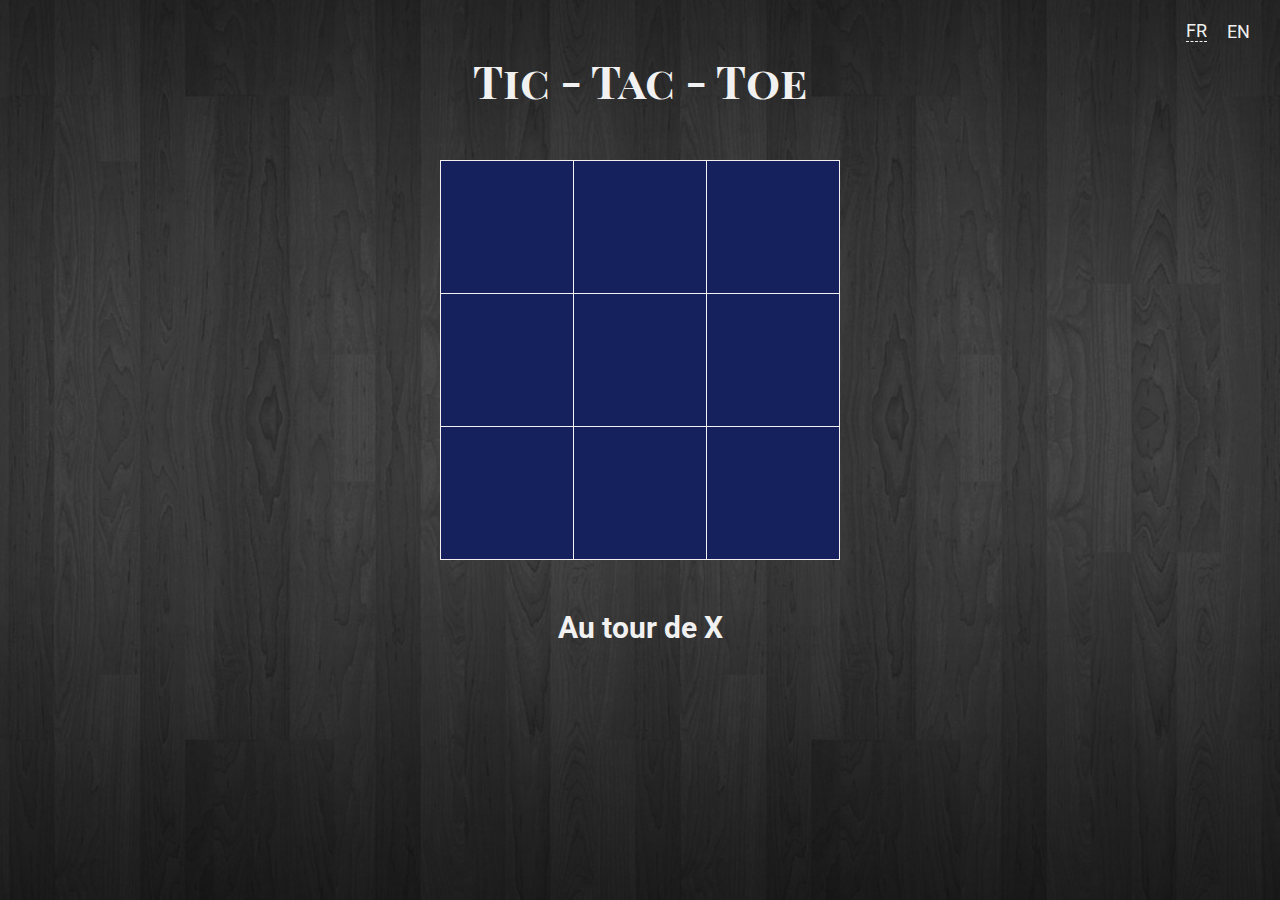
<file: index.html>
<!DOCTYPE html>
<html lang="fr">
  <head>
    <meta charset="UTF-8" />
    <meta name="viewport" content="width=device-width, initial-scale=1.0" />
    <meta http-equiv="X-UA-Compatible" content="ie=edge" />
    <meta name="description" content="Tic-Tac-Toe en JavaScript" />
    <title>Tic - Tac - Toe</title>
    <link
      rel="shortcut icon"
      href="./img/tic-tac-toe.png"
      type="image/x-icon"
    />
    <link rel="stylesheet" href="./css/style.css" />
    <link rel="preconnect" href="https://fonts.googleapis.com" />
    <link rel="preconnect" href="https://fonts.gstatic.com" crossorigin />
    <link
      href="https://fonts.googleapis.com/css2?family=Playfair+Display+SC:wght@400;700;900&family=Roboto:wght@100;300;400;500;700;900&display=swap"
      rel="stylesheet"
    />
  </head>
  <body>
    <div class="lang">
      <a href="./index.html" style="border-bottom: 1px dashed">FR</a
      ><a href="./english.html">EN</a>
    </div>
    <h1>Tic - Tac - Toe</h1>
    <div class="container">
      <div class="cell" data-cell-index="0"></div>
      <div class="cell" data-cell-index="1"></div>
      <div class="cell" data-cell-index="2"></div>
      <div class="cell" data-cell-index="3"></div>
      <div class="cell" data-cell-index="4"></div>
      <div class="cell" data-cell-index="5"></div>
      <div class="cell" data-cell-index="6"></div>
      <div class="cell" data-cell-index="7"></div>
      <div class="cell" data-cell-index="8"></div>
    </div>
    <h2 class="info"></h2>
    <button class="restart"></button>
    <script src="./js/ticTacToe.js"></script>
  </body>
</html>
</file>
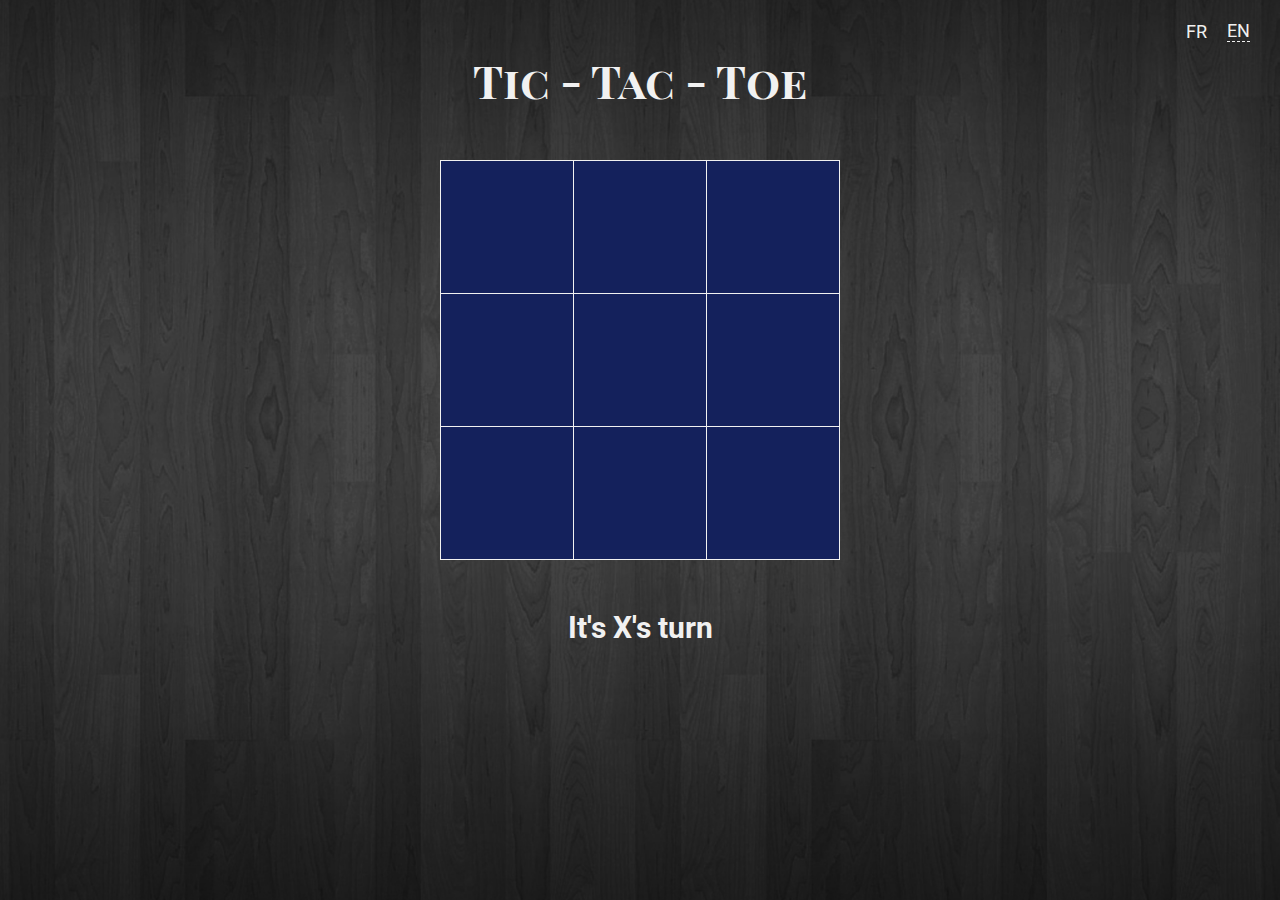
<file: english.html>
<!DOCTYPE html>
<html lang="en">
  <head>
    <meta charset="UTF-8" />
    <meta name="viewport" content="width=device-width, initial-scale=1.0" />
    <meta http-equiv="X-UA-Compatible" content="ie=edge" />
    <meta name="description" content="Tic-Tac-Toe en JavaScript" />
    <title>Tic - Tac - Toe</title>
    <link
      rel="shortcut icon"
      href="./img/tic-tac-toe.png"
      type="image/x-icon"
    />
    <link rel="stylesheet" href="./css/style.css" />
    <link rel="preconnect" href="https://fonts.googleapis.com" />
    <link rel="preconnect" href="https://fonts.gstatic.com" crossorigin />
    <link
      href="https://fonts.googleapis.com/css2?family=Playfair+Display+SC:wght@400;700;900&family=Roboto:wght@100;300;400;500;700;900&display=swap"
      rel="stylesheet"
    />
  </head>
  <body>
    <div class="lang">
      <a href="./index.html">FR</a
      ><a href="./english.html" style="border-bottom: 1px dashed">EN</a>
    </div>
    <h1>Tic - Tac - Toe</h1>
    <div class="container">
      <div class="cell" data-cell-index="0"></div>
      <div class="cell" data-cell-index="1"></div>
      <div class="cell" data-cell-index="2"></div>
      <div class="cell" data-cell-index="3"></div>
      <div class="cell" data-cell-index="4"></div>
      <div class="cell" data-cell-index="5"></div>
      <div class="cell" data-cell-index="6"></div>
      <div class="cell" data-cell-index="7"></div>
      <div class="cell" data-cell-index="8"></div>
    </div>
    <h2 class="info"></h2>
    <button class="restart"></button>
    <script src="./js/ticTacToe.js"></script>
  </body>
</html>
</file>
<file: css/style.css>
*,
::before,
::after {
  box-sizing: border-box;
  margin: 0;
  padding: 0;
}

body {
  font-family: Roboto, Helvetica, sans-serif;
  background: url(../img/bg.jpg) no-repeat center center/cover;
  min-height: 100vh;
  color: #f1f1f1;
  padding: clamp(20px, 5vw, 50px) 10px 10px;
}

h1 {
  font-family: Playfair Display SC, sans-serif;
  font-size: 45px;
}

h1,
h2 {
  text-align: center;
}

.container {
  display: grid;
  grid-template-columns: repeat(3, 1fr);
  grid-gap: 1px;
  max-width: 400px;
  margin: 50px auto;
  border: 1px solid #f1f1f1;
  background: #f1f1f1;
}

.cell {
  aspect-ratio: 1/1;
  background: #14215c;
  color: #f1f1f1;
  cursor: pointer;
  font-size: 65px;
  display: flex;
  justify-content: center;
  align-items: center;
}
.info {
  font-size: 30px;
}

.restart {
  display: none;
  background: rgb(20, 33, 92);
  color: #f1f1f1;
  border: none;
  border-radius: 20px;
  padding: 10px 20px;
  font-size: 20px;
  cursor: pointer;
  margin: 20px auto;
}
.restart:hover {
  background: #f1f1f1;
  color: #090f29;
}

.lang {
  position: absolute;
  right: 20px;
  top: 20px;
  display: flex;
  align-items: center;
  font-size: large;
  z-index: 3;
}

.lang a {
  color: #f0f0f0;
  text-decoration: none;
  margin: 0 10px;
}

@media (max-width: 500px) {
  h1 {
    font-size: 30px;
  }

  .container {
    max-width: 300px;
  }

  .info {
    font-size: 20px;
  }
}
</file>
